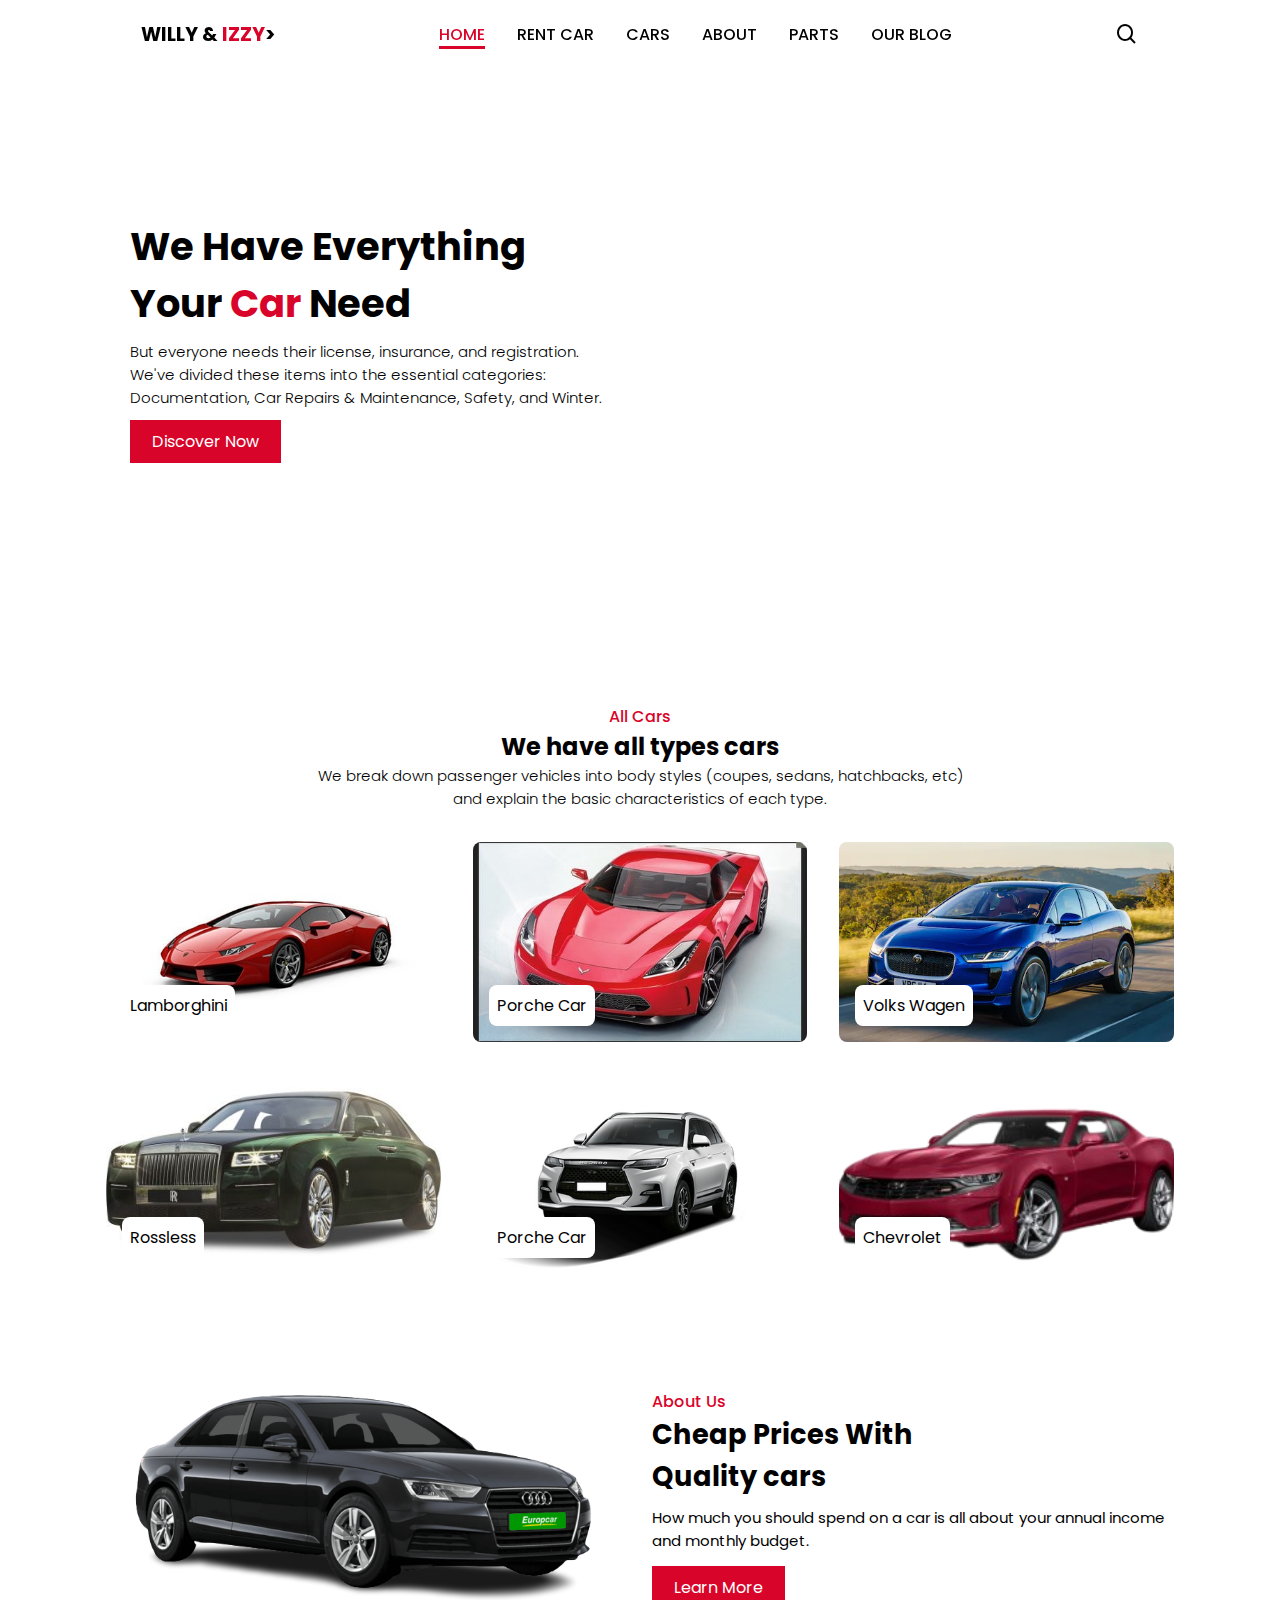
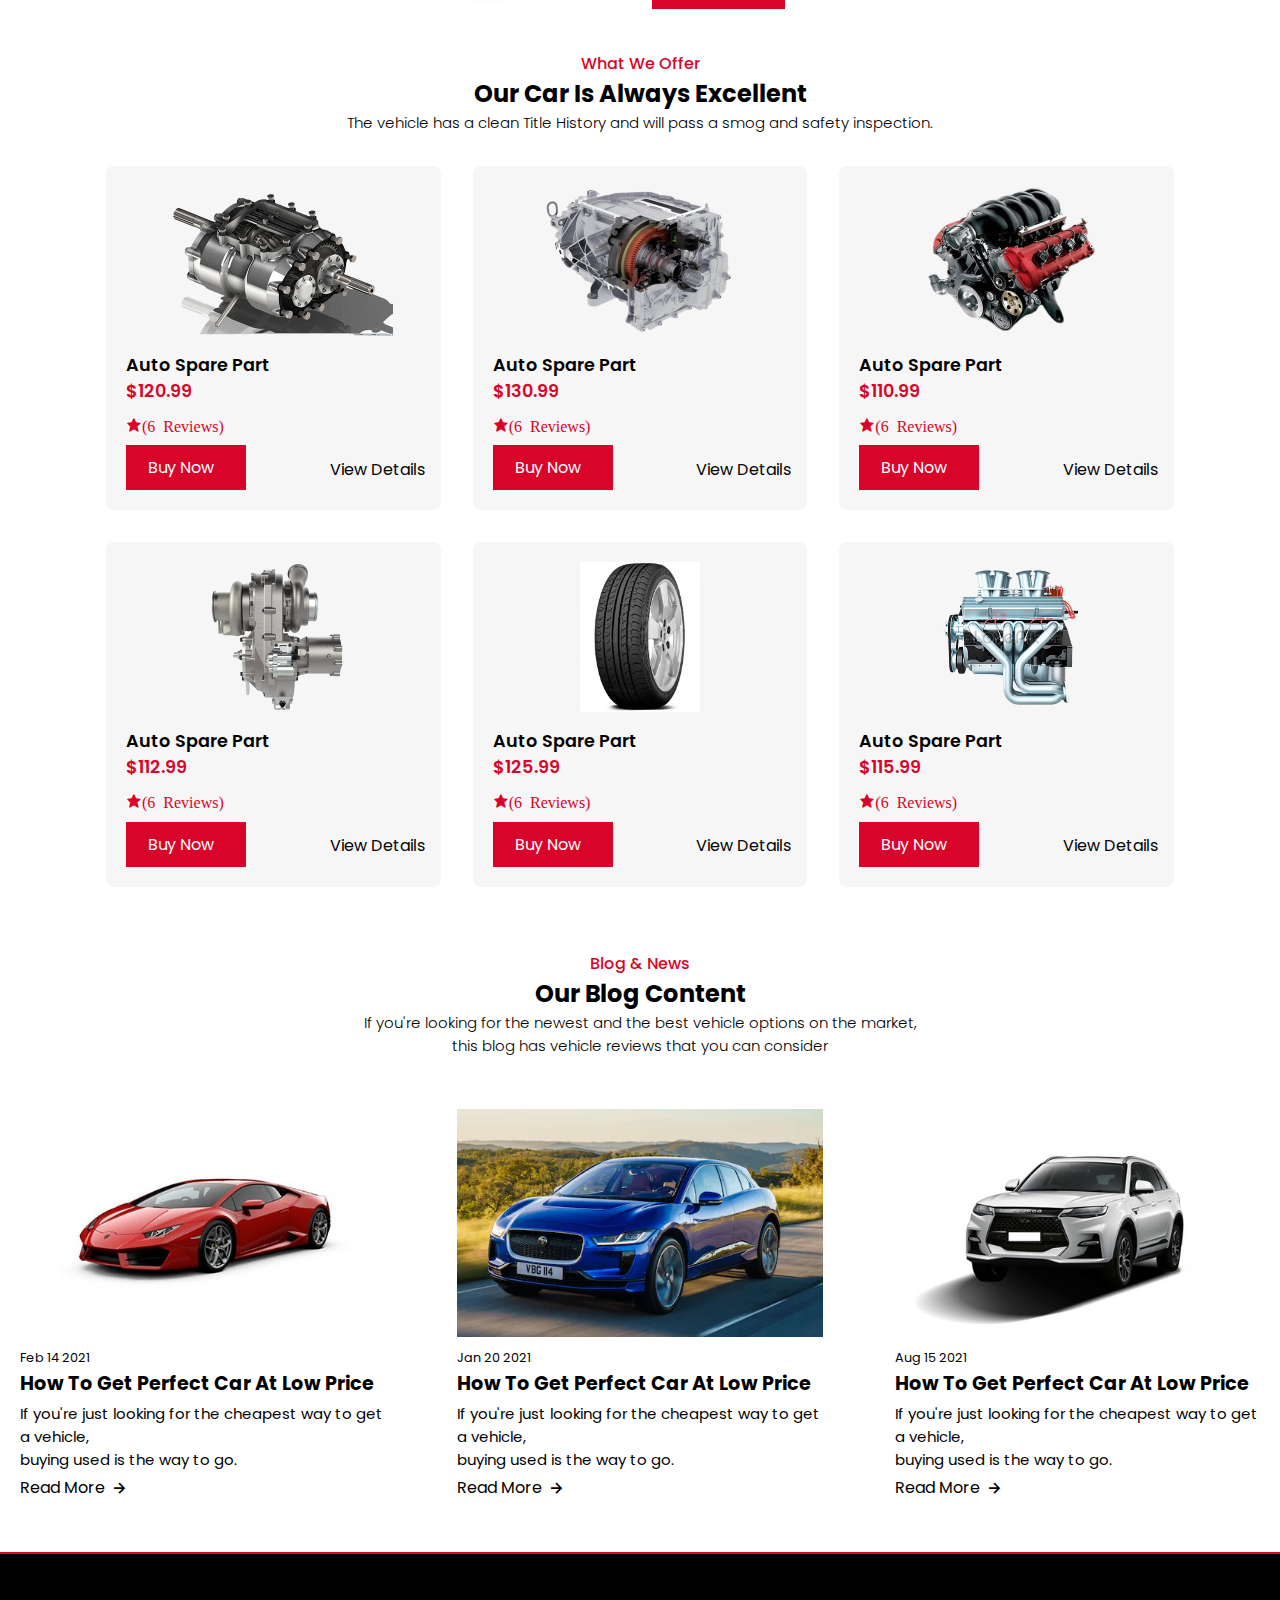
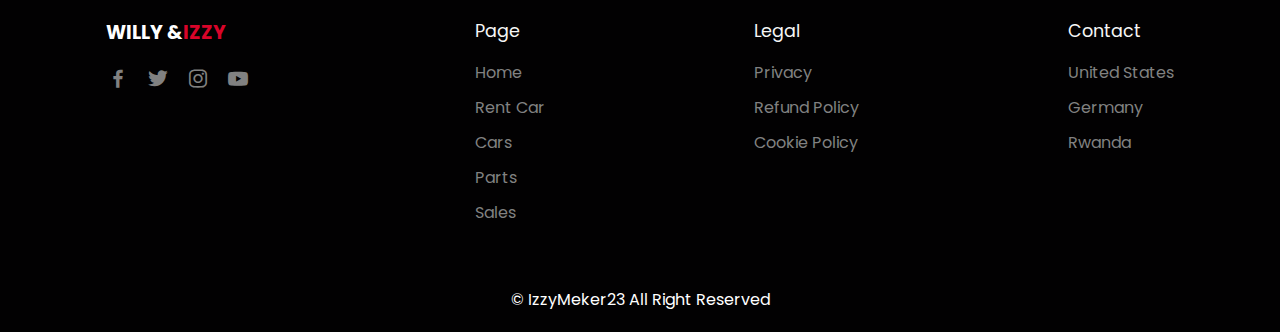
<file: index.html>
<!DOCTYPE html>
<html lang="en">

<head>
    <meta charset="UTF-8">
    <meta http-equiv="X-UA-Compatible" content="IE=edge">
    <meta name="viewport" content="width=device-width, initial-scale=1.0">
    <title>Responsive Car Sale Website</title>
    <link rel="stylesheet" href="style.css">
    <link href='https://unpkg.com/boxicons@2.1.2/css/boxicons.min.css' rel='stylesheet'>
</head>

<body>
    <header>
        <div class="nav container">
            <i class='bx bx-menu' id="menu-icon"></i>
            <a href="#" class="logo">WILLY & <span>IZZY</span>></a>
            <ul class="navbar">
                <li><a href="#home" class="active">Home</a></li>
                <li><a href="index1.html">Rent Car</a></li>
                <li><a href="#cars">Cars</a></li>
                <li><a href="#about">About</a></li>
                <li><a href="#parts">Parts</a></li>
                <li><a href="#blog">Our Blog</a></li>
            </ul>
            <i class='bx bx-search' id="search-icon"></i>
            <div class="search-box container">
                <input type="search" name="" id="" placeholder="Search here...">
            </div>
        </div>
    </header>
    <section class="home" id="home">
        <div class="img">
            <div class="home-text">
                <h1>We Have Everything <br>Your <span>Car</span> Need</h1>
                <p>But everyone needs their license, insurance, and registration. <br> We've divided these items into the essential categories: <br> Documentation, Car Repairs & Maintenance, Safety, and Winter.</p>
                <a href="#" class="btn">Discover Now</a>
            </div>
        </div>
    </section>
    <section class="cars" id="cars">
        <div class="heading">
            <span>All Cars</span>
            <h2>We have all types cars</h2>
            <p>We break down passenger vehicles into body styles (coupes, sedans, hatchbacks, etc) <br> and explain the basic characteristics of each type.</p>
        </div>
        <div class="cars-container container">
            <div class="box">
                <img src="d1.jpg" alt="">
                <h2>Lamborghini</h2>
            </div>
            <div class="box">
                <img src="d2.jpg" alt="">
                <h2>Porche Car</h2>
            </div>
            <div class="box">
                <img src="d3.jpeg" alt="">
                <h2>Volks Wagen</h2>
            </div>
            <div class="box">
                <img src="d4.jpg" alt="">
                <h2>Rossless</h2>
            </div>
            <div class="box">
                <img src="d5.png" alt="">
                <h2>Porche Car</h2>
            </div>
            <div class="box">
                <img src="car2.png" alt="">
                <h2>Chevrolet</h2>
            </div>
        </div>
    </section>
    <section class="about container" id="about">
        <div class="about-img">
            <img src="d7.png" alt="">
        </div>
        <div class="about-text">
            <span>About Us</span>
            <h2>Cheap Prices With <br>Quality cars</h2>
            <p>How much you should spend on a car is all about your annual income and monthly budget.</p>
            <a href="#" class="btn">Learn More</a>
        </div>
    </section>
    <sectio class="parts" id="parts">
        <div class="heading">
            <span>What We Offer</span>
            <h2>Our Car Is Always Excellent</h2>
            <p>The vehicle has a clean Title History and will pass a smog and safety inspection.</p>
        </div>
        <div class="parts-container container">
            <div class="box">
                <img src="e1.png" alt="">
                <h3>Auto Spare Part</h3>
                <span>$120.99</span>
                <i class='bx bxs-star'>(6 Reviews)</i>
                <a href="#" class="btn">Buy Now</a>
                <a href="#" class="details">View Details</a>
            </div>
            <div class="box">
                <img src="e2.png" alt="">
                <h3>Auto Spare Part</h3>
                <span>$130.99</span>
                <i class='bx bxs-star'>(6 Reviews)</i>
                <a href="#" class="btn">Buy Now</a>
                <a href="#" class="details">View Details</a>
            </div>
            <div class="box">
                <img src="e3.png" alt="">
                <h3>Auto Spare Part</h3>
                <span>$110.99</span>
                <i class='bx bxs-star'>(6 Reviews)</i>
                <a href="#" class="btn">Buy Now</a>
                <a href="#" class="details">View Details</a>
            </div>
            <div class="box">
                <img src="e4.png" alt="">
                <h3>Auto Spare Part</h3>
                <span>$112.99</span>
                <i class='bx bxs-star'>(6 Reviews)</i>
                <a href="#" class="btn">Buy Now</a>
                <a href="#" class="details">View Details</a>
            </div>
            <div class="box">
                <img src="e4.jpg" alt="">
                <h3>Auto Spare Part</h3>
                <span>$125.99</span>
                <i class='bx bxs-star'>(6 Reviews)</i>
                <a href="#" class="btn">Buy Now</a>
                <a href="#" class="details">View Details</a>
            </div>
            <div class="box">
                <img src="e6.png" alt="">
                <h3>Auto Spare Part</h3>
                <span>$115.99</span>
                <i class='bx bxs-star'>(6 Reviews)</i>
                <a href="#" class="btn">Buy Now</a>
                <a href="#" class="details">View Details</a>
            </div>
        </div>
        </section>
        <section class="blog" id="blog">
            <div class="heading">
                <span>Blog & News</span>
                <h2>Our Blog Content</h2>
                <p>If you're looking for the newest and the best vehicle options on the market, <br> this blog has vehicle reviews that you can consider</p>
            </div>
            <div class="blog-container ontainer">
                <div class="box">
                    <img src="d1.jpg" alt="">
                    <span>Feb 14 2021</span>
                    <h3>How To Get Perfect Car At Low Price</h3>
                    <p>If you're just looking for the cheapest way to get a vehicle, <br> buying used is the way to go.</p>
                    <a href="#" class="blog-btn">Read More<i class='bx bx-right-arrow-alt'></i></a>
                </div>
                <div class="box">
                    <img src="d3.jpeg" alt="">
                    <span>Jan 20 2021</span>
                    <h3>How To Get Perfect Car At Low Price</h3>
                    <p>If you're just looking for the cheapest way to get a vehicle, <br> buying used is the way to go.</p>
                    <a href="#" class="blog-btn">Read More<i class='bx bx-right-arrow-alt'></i></a>
                </div>
                <div class="box">
                    <img src="d5.png" alt="">
                    <span>Aug 15 2021</span>
                    <h3>How To Get Perfect Car At Low Price</h3>
                    <p>If you're just looking for the cheapest way to get a vehicle, <br> buying used is the way to go.</p>
                    <a href="#" class="blog-btn">Read More<i class='bx bx-right-arrow-alt'></i></a>
                </div>
            </div>
        </section>
        <section class="footer">
            <div class="footer-container container">
                <div class="footer-box">
                    <a href="#" class="logo">WILLY &<span>IZZY</span></a>
                    <div class="social">
                        <a href="#"><i class='bx bxl-facebook'></i></a>
                        <a href="#"><i class='bx bxl-twitter'></i></a>
                        <a href="#"><i class='bx bxl-instagram'></i></a>
                        <a href="#"><i class='bx bxl-youtube'></i></a>
                    </div>
                </div>
                <div class="footer-box">
                    <h3>Page</h3>
                    <a href="#">Home</a>
                    <a href="index1.html">Rent Car</a>
                    <a href="#">Cars</a>
                    <a href="#">Parts</a>
                    <a href="#">Sales</a>
                </div>
                <div class="footer-box">
                    <h3>Legal</h3>
                    <a href="#">Privacy</a>
                    <a href="#">Refund Policy</a>
                    <a href="#">Cookie Policy</a>
                </div>
                <div class="footer-box">
                    <h3>Contact</h3>
                    <p>United States</p>
                    <p>Germany</p>
                    <p>Rwanda</p>
                </div>
            </div>
        </section>
        <div class="copyright">
            <p>&#169; IzzyMeker23 All Right Reserved</p>
        </div>
        <script src="main.js"></script>
</body>

</html>
</file>
<file: style.css>
@import url('https://fonts.googleapis.com/css2?family=Poppins:wght@300;400;500;600;700&display=swap');
* {
    font-family: 'Poppins', sans-serif;
    margin: 0;
    padding: 0;
    scroll-padding-top: 1rem;
    scroll-behavior: smooth;
    list-style: none;
    text-decoration: none;
    box-sizing: border-box;
}

:root {
    --main-color: #d90429;
    --text-color: #020102;
    --bg-color: #fff;
}

html::-webkit-scrollbar {
    width: 0.5rem;
    background: transparent;
}

html::-webkit-scrollbar-thumb {
    border-radius: 5rem;
    background: var(--text-color);
}

section {
    padding: 4rem 0 2rem;
}

img {
    width: 100%;
}

body {
    color: var(--text-color);
}

.container {
    max-width: 1068px;
    margin-left: auto;
    margin-right: auto;
}

header {
    display: block;
    width: 100%;
    position: fixed;
    top: 0;
    left: 0;
    z-index: 100;
}

header.shadow {
    background: var(--bg-color);
    box-shadow: 4px 4px 20px rgb(15 54 55 / 10%);
    transition: 0.5s ease;
}

header.shadow #search-icon {
    color: var(--text-color);
}

.nav {
    display: flex;
    align-items: center;
    justify-content: space-between;
    padding: 20px 35px;
}

#menu-icon {
    font-size: 24px;
    cursor: pointer;
    color: var(--text-color);
    display: none;
}

.logo {
    font-size: 1.2rem;
    font-weight: 700;
    color: var(--text-color);
}

.logo span {
    color: var(--main-color);
}

.navbar {
    display: flex;
    column-gap: 2rem;
}

.navbar a {
    color: var(--text-color);
    font-size: 1rem;
    text-transform: uppercase;
    font-weight: 500;
}

.navbar a:hover,
.navbar .active {
    color: var(--main-color);
    border-bottom: 3px solid var(--main-color);
}

#search-icon {
    font-size: 24px;
    cursor: pointer;
    color: var(--text-color);
}

.search-box {
    position: absolute;
    top: 110%;
    right: 0;
    left: 0;
    background: var(--bg-color);
    box-shadow: 4px 4px 20px rgb(15 54 55 / 10%);
    border: 1px solid var(--main-color);
    border-radius: 0.5rem;
    clip-path: circle(0% at 100% 0%);
}

.search-box.active {
    clip-path: circle(144% at 100% 0%);
    transition: 0.4s;
}

.search-box input {
    width: 100%;
    padding: 20px;
    border: none;
    outline: none;
    background: transparent;
    font-size: 1rem;
}

.home {
    max-width: 1300px;
    margin: auto;
    width: 100%;
    min-height: 640px;
    display: flex;
    align-items: center;
    background-repeat: no-repeat;
    background-position: center left;
}

.home-text {
    padding-left: 130px;
}

.home-text h1 {
    font-size: 2.4rem;
}

.home-text span {
    color: var(--main-color);
}

.home-text p {
    font-size: 0.938rem;
    font-weight: 300;
    margin: 0.5rem 0 1.2rem;
}

.btn {
    padding: 10px 22px;
    background: var(--main-color);
    color: var(--bg-color);
    font-weight: 400;
}

.btn:hover {
    background: #fd052f;
}

.heading {
    text-align: center;
}

.heading span {
    font-weight: 500;
    color: var(--main-color);
}

.heading p {
    font-size: 00.938rem;
    font-weight: 300;
}

.cars-container {
    display: flex;
    flex-wrap: wrap;
    gap: 2rem;
    margin-top: 2rem;
}

.cars-container .box {
    flex: 1 1 17rem;
    position: relative;
    height: 200px;
    border-radius: 0.5rem;
    overflow: hidden;
}

.cars-container .box img {
    width: 100%;
    height: 100%;
    object-fit: cover;
    overflow: hidden;
}

.cars-container .box img:hover {
    transform: scale(1.1);
    transition: 0.5s;
}

.cars-container .box h2 {
    position: absolute;
    bottom: 1rem;
    left: 1rem;
    font-weight: 400;
    font-size: 1rem;
    background: var(--bg-color);
    padding: 8px;
    border-radius: 0.5rem;
}

.cars-container .box:hover h2 {
    background: var(--main-color);
    color: var(--bg-color);
}

.about {
    display: flex;
    flex-wrap: wrap;
    align-items: center;
    gap: 1.5rem;
}

.about-img {
    flex: 1 1 21rem;
}

.about-text {
    flex: 1 1 21rem;
}

.about-text span {
    font-weight: 500;
    color: var(--main-color);
}

.about-text h2 {
    font-size: 1.7rem;
}

.about-text p {
    font-size: 00.938rem;
    margin: 00.5rem 0 1.4rem;
}

.parts-container {
    display: flex;
    flex-wrap: wrap;
    gap: 2rem;
    margin-top: 2rem;
}

.parts-container .box {
    flex: 1 1 17rem;
    position: relative;
    padding: 20px;
    display: flex;
    flex-direction: column;
    background: #f6f6f6;
    border-radius: 0.5rem;
}

.parts-container .box img {
    width: 100%;
    height: 150px;
    object-fit: contain;
    object-position: center;
    margin-bottom: 1rem;
}

.parts-container .box h3 {
    font-size: 1.1rem;
    font-weight: 600;
}

.parts-container .box span {
    font-size: 1.1rem;
    font-weight: 600;
    color: var(--main-color);
}

.parts-container .box .bx {
    color: var(--main-color);
    margin: 0.8rem 0;
}

.parts-container .box .btn {
    max-width: 120px;
}

.parts-container .box .details {
    display: flex;
    align-items: center;
    position: absolute;
    bottom: 1.8rem;
    right: 1rem;
    font-size: 1rem;
    color: var(--text-color);
}

.parts-container .box .details:hover {
    color: var(--main-color);
    text-decoration: underline;
}

.blog-container {
    display: flex;
    flex-wrap: wrap;
    gap: 2rem;
    margin-top: 2rem;
}

.blog-container .box {
    flex: 1 1 13rem;
    padding: 20px;
}

.blog-container .box:hover {
    background: #f6f6f6;
}

.blog-container .box span {
    font-size: 0.8rem;
}

.blog-container h3 {
    font-size: 1.2rem;
}

.blog-container .box p {
    font-size: 0.938rem;
    margin: 4px 0;
}

.blog-container .box .blog-btn {
    display: flex;
    align-items: center;
    column-gap: 4px;
    color: var(--text-color);
}

.blog-container .box .blog-btn .bx {
    font-size: 20px;
}

.blog-container .box .blog-btn:hover {
    color: var(--main-color);
    column-gap: 0.7rem;
    transition: 0.4s;
}

.footer {
    background: var(--text-color);
    color: #f6f6f6;
    border-top: 2px solid var(--main-color);
}

.footer-container {
    display: flex;
    justify-content: space-between;
    gap: 1rem;
}

.footer-container .logo {
    color: var(--bg-color);
    margin-bottom: 1rem;
}

.footer-container .footer-box {
    display: flex;
    flex-direction: column;
}

.social {
    display: flex;
    align-items: center;
}

.social a {
    font-size: 24px;
    color: var(--bg-color);
    margin-right: 1rem;
}

.social a:hover {
    color: var(--main-color);
}

.footer-box h3 {
    font-size: 1.1rem;
    font-weight: 400;
    margin-bottom: 1rem;
}

.footer-box a,
.footer-box p {
    color: #818181;
    margin-bottom: 10px;
}

.footer-box a:hover {
    color: var(--main-color);
}

.copyright {
    padding: 20px;
    text-align: center;
    color: var(--bg-color);
    background: var(--text-color);
}

@media (max-width:1080px) {
    .container {
        margin-left: 1rem;
        margin-right: 1rem;
    }
}

@media (max-width:991px) {
    .nav {
        padding: 15px 20px;
    }
    section {
        padding: 3rem 0 1rem;
    }
    .home-text {
        padding-left: 2rem;
    }
    .home-text h1 {
        font-size: 2.1rem;
    }
}

@media (max-width:920px) {
    #search-icon {
        color: var(--text-color);
    }
}

@media (max-width:768px) {
    .search-box input {
        padding: 15px;
    }
    .nav {
        padding: 10px 0;
    }
    #menu-icon {
        display: initial;
    }
    .navbar {
        position: absolute;
        top: 100%;
        right: 0;
        left: 0;
        display: flex;
        flex-direction: column;
        background: var(--bg-color);
        row-gap: 0.5rem;
        text-align: center;
        box-shadow: 4px 4px 20px rgb(15 54 55 / 20%);
        clip-path: circle(0% at 0% 0%);
        transition: 0.6s;
    }
    .navbar a {
        display: block;
        padding: 15px;
    }
    .navbar a:hover,
    .navbar .active {
        border-bottom: none;
        background: var(--main-color);
        color: var(--bg-color);
    }
    .navbar.active {
        clip-path: circle(144% at 0% 0%);
    }
    .blog-container .box {
        padding: 4px;
    }
}

@media (max-width:727px) {
    .heading span {
        font-size: 0.9rem;
    }
    .heading h2 {
        font-size: 1.4rem;
    }
    .about {
        flex-direction: column-reverse;
    }
    .about-text {
        text-align: center;
    }
    .about-text h2 {
        font-size: 1.4rem;
    }
}

@media (max-width:607px) {
    .footer-container {
        display: grid;
        grid-template-columns: 1fr 1fr;
    }
}

@media (max-width:360px) {
    .search-box input {
        padding: 11px;
    }
    .home {
        min-height: 500px;
    }
    .home-text h1 {
        font-size: 2rem;
    }
    .home-text p br {
        display: contents;
    }
}
</file>
